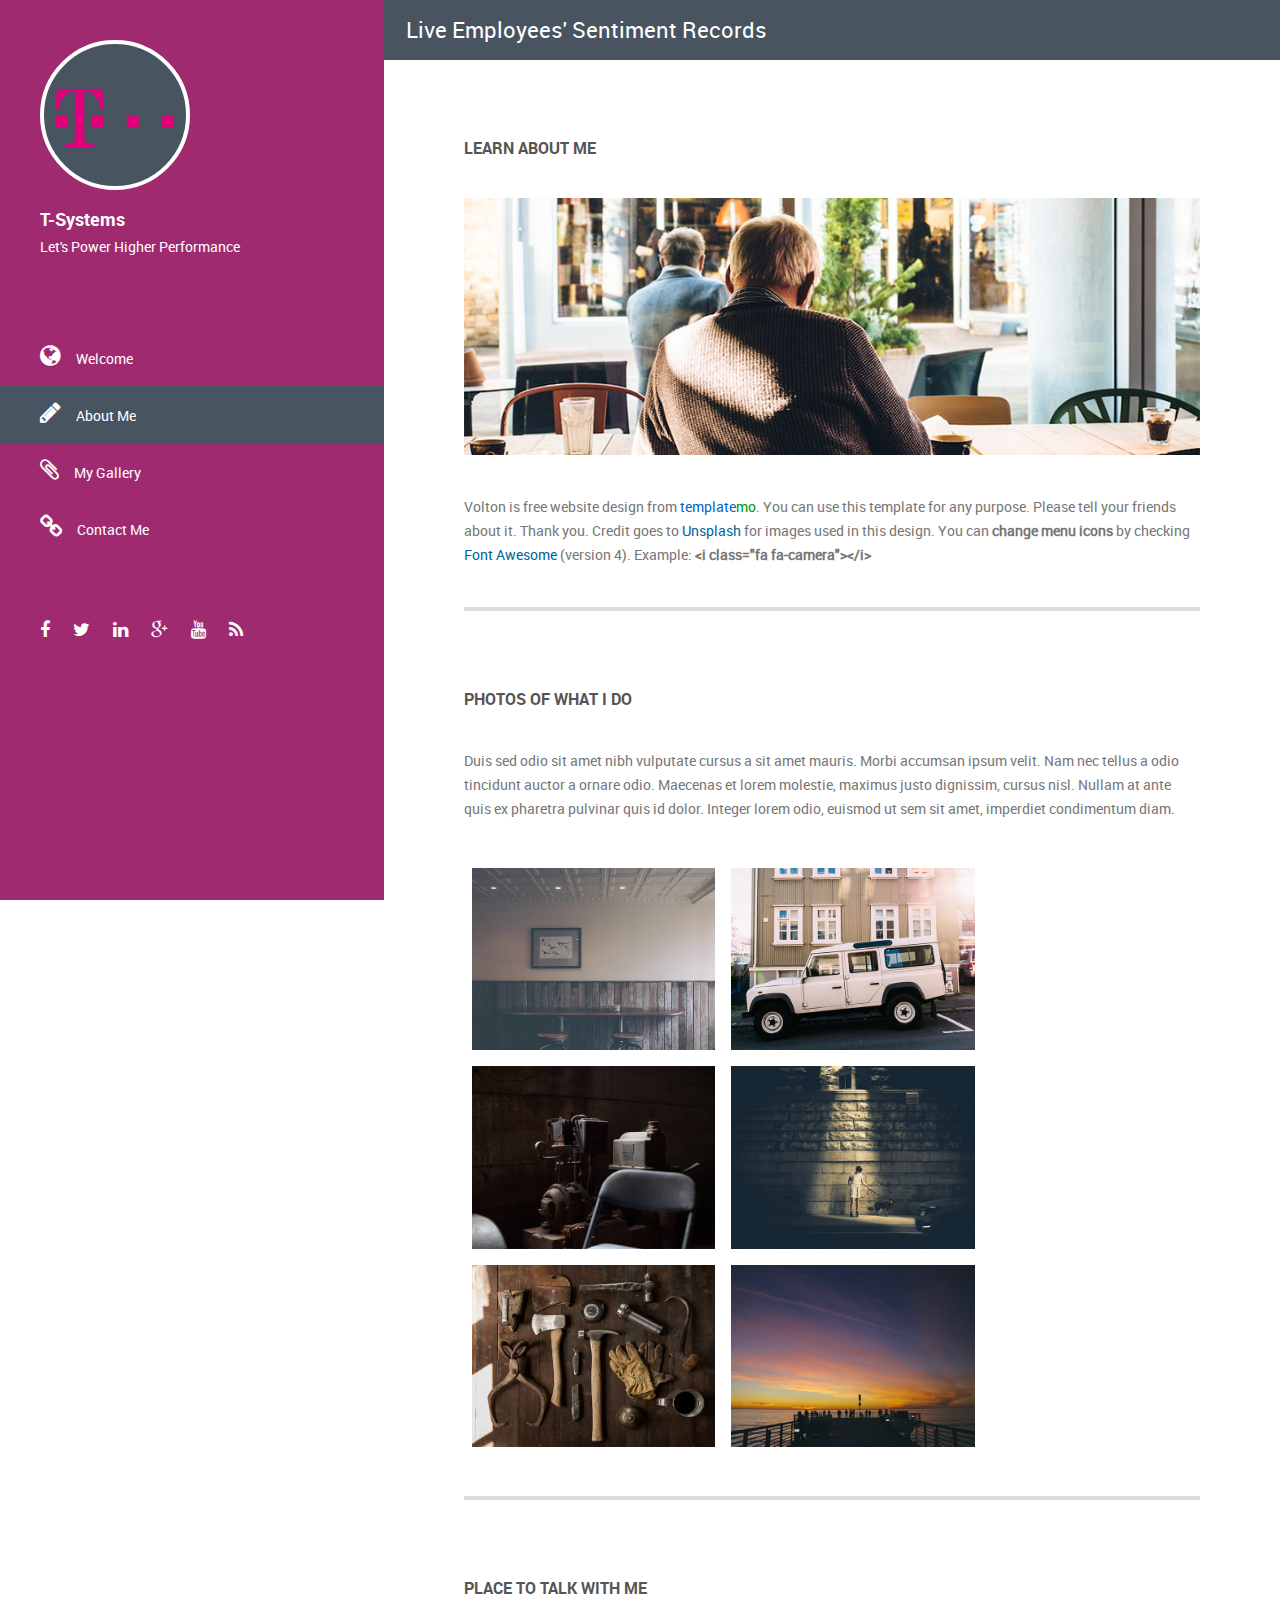
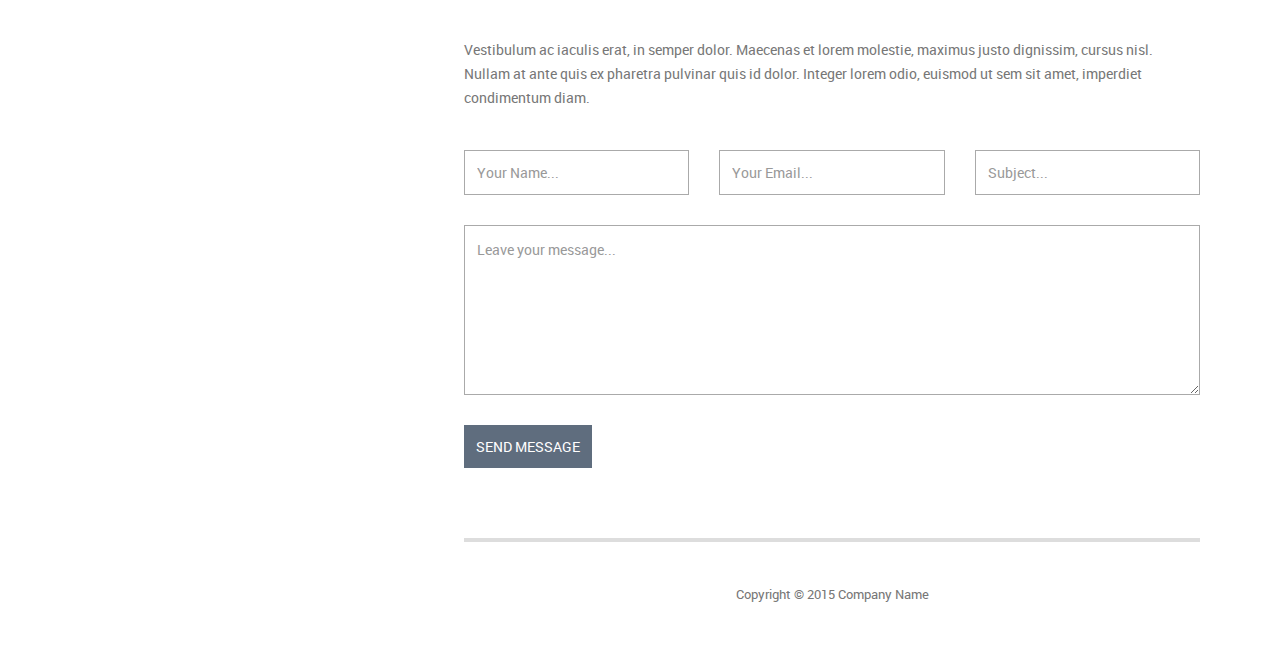
<file: index_old.html>
<!DOCTYPE html>
<!--[if lt IE 7]>      <html class="no-js lt-ie9 lt-ie8 lt-ie7"> <![endif]-->
<!--[if IE 7]>         <html class="no-js lt-ie9 lt-ie8"> <![endif]-->
<!--[if IE 8]>         <html class="no-js lt-ie9"> <![endif]-->
<!--[if gt IE 8]><!-->
<html class="no-js">
<!--<![endif]-->

<head>
    <meta charset="utf-8">
    <meta http-equiv="X-UA-Compatible" content="IE=edge">
    <title>Volton Free Responsive Template</title>
    <meta name="description" content="">
    <!-- 
    	Volton Template
    	http://www.templatemo.com/tm-441-volton
        -->
    <meta name="viewport" content="width=device-width, initial-scale=1">

    <link rel="stylesheet" href="css/normalize.css">
    <link rel="stylesheet" href="css/font-awesome.css">
    <link rel="stylesheet" href="css/bootstrap.min.css">
    <link rel="stylesheet" href="css/templatemo-style.css">
    <script src="js/vendor/modernizr-2.6.2.min.js"></script>
</head>

<body>
    <!--[if lt IE 7]>
            <p class="browsehappy">You are using an <strong>outdated</strong> browser. Please <a href="http://browsehappy.com/">upgrade your browser</a> to improve your experience.</p>
        <![endif]-->

    <div class="responsive-header visible-xs visible-sm">
        <div class="container">
            <div class="row">
                <div class="col-md-12">
                    <div class="top-section">
                        <div class="profile-image">
                            <img src="img/profile.jpg" alt="Volton">
                        </div>
                        <div class="profile-content">
                            <h3 class="profile-title">Volton</h3>
                            <p class="profile-description">Digital Photographer</p>
                        </div>
                    </div>
                </div>
            </div>
            <a href="#" class="toggle-menu"><i class="fa fa-bars"></i></a>
            <div class="main-navigation responsive-menu">
                <ul class="navigation">
                    <li><a href="#top"><i class="fa fa-home"></i>Home</a></li>
                    <li><a href="#about"><i class="fa fa-user"></i>About Me</a></li>
                    <li><a href="#projects"><i class="fa fa-newspaper-o"></i>My Gallery</a></li>
                    <li><a href="#contact"><i class="fa fa-envelope"></i>Contact Me</a></li>
                </ul>
            </div>
        </div>
    </div>

    <!-- SIDEBAR -->
    <div class="sidebar-menu hidden-xs hidden-sm">
        <div class="top-section">
            <div class="profile-image">
                <img src="img/tsystems-logo.png" alt="Volton">
            </div>
            <h3 class="profile-title">T-Systems</h3>
            <p class="profile-description">Let's Power Higher Performance</p>
        </div> <!-- top-section -->
        <div class="main-navigation">
            <ul class="navigation">
                <li><a href="#top"><i class="fa fa-globe"></i>Welcome</a></li>
                <li><a href="#about"><i class="fa fa-pencil"></i>About Me</a></li>
                <li><a href="#projects"><i class="fa fa-paperclip"></i>My Gallery</a></li>
                <li><a href="#contact"><i class="fa fa-link"></i>Contact Me</a></li>
            </ul>
        </div> <!-- .main-navigation -->
        <div class="social-icons">
            <ul>
                <li><a href="#"><i class="fa fa-facebook"></i></a></li>
                <li><a href="#"><i class="fa fa-twitter"></i></a></li>
                <li><a href="#"><i class="fa fa-linkedin"></i></a></li>
                <li><a href="#"><i class="fa fa-google-plus"></i></a></li>
                <li><a href="#"><i class="fa fa-youtube"></i></a></li>
                <li><a href="#"><i class="fa fa-rss"></i></a></li>
            </ul>
        </div> <!-- .social-icons -->
    </div> <!-- .sidebar-menu -->


    <div class="banner-bg" id="top">
        <div class="banner-overlay"></div>
        <div class="welcome-text">
            <h5>Live Employees' Sentiment Records</h5>
        </div>
    </div>

    <!-- MAIN CONTENT -->
    <div class="main-content">
        <div class="fluid-container">

            <div class="content-wrapper">

                <!-- ABOUT -->
                <div class="page-section" id="about">
                    <div class="row">
                        <div class="col-md-12">
                            <h4 class="widget-title">Learn About Me</h4>
                            <div class="about-image">
                                <img src="img/8.jpg" alt="about me">
                            </div>
                            <p>Volton is free website design from <span class="blue">template</span><span
                                    class="green">mo</span>. You can use this template for any purpose. Please tell your
                                friends about it. Thank you. Credit goes to <a rel="nofollow" href="http://unsplash.com"
                                    target="_parent">Unsplash</a> for images used in this design. You can <strong>change
                                    menu icons</strong> by checking <a rel="nofollow"
                                    href="http://fontawesome.info/font-awesome-icon-world-map/" target="_parent">Font
                                    Awesome</a> (version 4). Example: <strong>&lt;i class=&quot;fa
                                    fa-camera&quot;&gt;&lt;/i&gt;</strong></p>
                            <hr>
                        </div>
                    </div> <!-- #about -->
                </div>

                <!-- PROJECTS -->
                <div class="page-section" id="projects">
                    <div class="row">
                        <div class="col-md-12">
                            <h4 class="widget-title">PHOTOS OF WHAT I DO</h4>
                            <p>Duis sed odio sit amet nibh vulputate cursus a sit amet mauris. Morbi accumsan ipsum
                                velit. Nam nec tellus a odio tincidunt auctor a ornare odio. Maecenas et lorem molestie,
                                maximus justo dignissim, cursus nisl. Nullam at ante quis ex pharetra pulvinar quis id
                                dolor. Integer lorem odio, euismod ut sem sit amet, imperdiet condimentum diam.</p>
                        </div>
                    </div>
                    <div class="row projects-holder">
                        <div class="col-md-4 col-sm-6">
                            <div class="project-item">
                                <img src="img/1.jpg" alt="">
                                <div class="project-hover">
                                    <div class="inside">
                                        <h5><a href="#">Pellentesque porta ligula</a></h5>
                                        <p>Lorem ipsum dolor sit amet, consectetur adipiscing elit. Aliquam cursus</p>
                                    </div>
                                </div>
                            </div>
                        </div>
                        <div class="col-md-4 col-sm-6">
                            <div class="project-item">
                                <img src="img/2.jpg" alt="">
                                <div class="project-hover">
                                    <div class="inside">
                                        <h5><a href="#">Pellentesque porta ligula</a></h5>
                                        <p>Lorem ipsum dolor sit amet, consectetur adipiscing elit. Aliquam cursus</p>
                                    </div>
                                </div>
                            </div>
                        </div>
                        <div class="col-md-4 col-sm-6">
                            <div class="project-item">
                                <img src="img/3.jpg" alt="">
                                <div class="project-hover">
                                    <div class="inside">
                                        <h5><a href="#">Pellentesque porta ligula</a></h5>
                                        <p>Lorem ipsum dolor sit amet, consectetur adipiscing elit. Aliquam cursus.</p>
                                    </div>
                                </div>
                            </div>
                        </div>
                        <div class="col-md-4 col-sm-6">
                            <div class="project-item">
                                <img src="img/4.jpg" alt="">
                                <div class="project-hover">
                                    <div class="inside">
                                        <h5><a href="#">Pellentesque porta ligula</a></h5>
                                        <p>Quisque mattis sit amet dolor eu scelerisque. Vivamus bibendum massa et nisl
                                            tempus commodo.</p>
                                    </div>
                                </div>
                            </div>
                        </div>
                        <div class="col-md-4 col-sm-6">
                            <div class="project-item">
                                <img src="img/5.jpg" alt="">
                                <div class="project-hover">
                                    <div class="inside">
                                        <h5><a href="#">Pellentesque porta ligula</a></h5>
                                        <p>Quisque mattis sit amet dolor eu scelerisque. Vivamus bibendum massa et nisl
                                            tempus commodo.</p>
                                    </div>
                                </div>
                            </div>
                        </div>
                        <div class="col-md-4 col-sm-6">
                            <div class="project-item">
                                <img src="img/6.jpg" alt="">
                                <div class="project-hover">
                                    <div class="inside">
                                        <h5><a href="#">Pellentesque porta ligula</a></h5>
                                        <p>Quisque mattis sit amet dolor eu scelerisque. Vivamus bibendum massa et nisl
                                            tempus commodo.</p>
                                    </div>
                                </div>
                            </div>
                        </div>
                    </div> <!-- .projects-holder -->
                </div>
                <hr>

                <!-- CONTACT -->
                <div class="page-section" id="contact">
                    <div class="row">
                        <div class="col-md-12">
                            <h4 class="widget-title">PLACE TO TALK WITH ME</h4>
                            <p>Vestibulum ac iaculis erat, in semper dolor. Maecenas et lorem molestie, maximus justo
                                dignissim, cursus nisl. Nullam at ante quis ex pharetra pulvinar quis id dolor. Integer
                                lorem odio, euismod ut sem sit amet, imperdiet condimentum diam.</p>
                        </div>
                    </div>
                    <div class="row">
                        <form action="#" method="post" class="contact-form">
                            <fieldset class="col-md-4 col-sm-6">
                                <input type="text" id="your-name" placeholder="Your Name...">
                            </fieldset>
                            <fieldset class="col-md-4 col-sm-6">
                                <input type="email" id="email" placeholder="Your Email...">
                            </fieldset>
                            <fieldset class="col-md-4 col-sm-12">
                                <input type="text" id="your-subject" placeholder="Subject...">
                            </fieldset>
                            <fieldset class="col-md-12 col-sm-12">
                                <textarea name="message" id="message" cols="30" rows="6"
                                    placeholder="Leave your message..."></textarea>
                            </fieldset>
                            <fieldset class="col-md-12 col-sm-12">
                                <input type="submit" class="button big default" value="Send Message">
                            </fieldset>
                        </form>
                    </div> <!-- .contact-form -->
                </div>
                <hr>

                <div class="row" id="footer">
                    <div class="col-md-12 text-center">
                        <p class="copyright-text">Copyright &copy; 2015 Company Name</p>
                    </div>
                </div>

            </div>

        </div>
    </div>

    <script src="js/vendor/jquery-1.10.2.min.js"></script>
    <script src="js/min/plugins.min.js"></script>
    <script src="js/min/main.min.js"></script>

</body>

</html>
</file>
<file: css/templatemo-style.css>
/*

Volton Template

http://www.templatemo.com/tm-441-volton

*/

@font-face {
  font-family: 'robotolight';
  src: url("../fonts/Roboto-Light-webfont.eot");
  src: url("../fonts/Roboto-Light-webfont.eot?#iefix") format("embedded-opentype"), url("../fonts/Roboto-Light-webfont.woff") format("woff"), url("../fonts/Roboto-Light-webfont.ttf") format("truetype"), url("../fonts/Roboto-Light-webfont.svg#robotolight") format("svg");
  font-weight: normal;
  font-style: normal;
}
@font-face {
  font-family: 'robotoregular';
  src: url("../fonts/Roboto-Regular-webfont.eot");
  src: url("../fonts/Roboto-Regular-webfont.eot?#iefix") format("embedded-opentype"), url("../fonts/Roboto-Regular-webfont.woff") format("woff"), url("../fonts/Roboto-Regular-webfont.ttf") format("truetype"), url("../fonts/Roboto-Regular-webfont.svg#robotoregular") format("svg");
  font-weight: normal;
  font-style: normal;
}
@font-face {
  font-family: 'robotobold';
  src: url("../fonts/Roboto-Bold-webfont.eot");
  src: url("../fonts/Roboto-Bold-webfont.eot?#iefix") format("embedded-opentype"), url("../fonts/Roboto-Bold-webfont.woff") format("woff"), url("../fonts/Roboto-Bold-webfont.ttf") format("truetype"), url("../fonts/Roboto-Bold-webfont.svg#robotobold") format("svg");
  font-weight: normal;
  font-style: normal;
}
/*---------------------------------------------------------
 1. Reset
-------------------------------------------------------- */
html, body, div, span, applet, object, iframe, h1, h2, h3, h4, h5, h6, p, blockquote, pre, a, abbr, acronym, address, big, cite, code, del, dfn, em, img, ins, kbd, q, s, samp, small, strike, strong, sub, sup, tt, var, b, u, i, center, dl, dt, dd, ol, ul, li, fieldset, form, label, legend, table, caption, tbody, tfoot, thead, tr, th, td, article, aside, canvas, details, embed, figure, figcaption, footer, header, hgroup, menu, nav, output, ruby, section, summary, time, mark, audio, video {
  margin: 0;
  padding: 0;
  border: 0;
  font-size: 100%;
  vertical-align: baseline;
}

.blue {
	color: #06C;
}

.green {
	color: #090;
}

main {
  display: block;
}

body {
  line-height: 1;
}

ol,
ul {
  list-style: none;
}

blockquote,
q {
  quotes: none;
}

blockquote:before,
blockquote:after {
  content: '';
  content: none;
}

table {
  border-collapse: collapse;
  border-spacing: 0;
}

html {
  font-size: 100%;
  -webkit-text-size-adjust: 100%;
  -ms-text-size-adjust: 100%;
}

a:focus {
  outline: none;
}

article,
aside,
details,
figcaption,
figure,
footer,
header,
hgroup,
nav,
section {
  display: block;
}

audio,
canvas,
video {
  display: inline-block;
  *display: inline;
  *zoom: 1;
}

audio:not([controls]) {
  display: none;
}

sub,
sup {
  line-height: 0;
  position: relative;
  vertical-align: baseline;
}

sup {
  top: -.5em;
}

sub {
  bottom: -.25em;
}

img {
  border: 0;
  -ms-interpolation-mode: bicubic;
}

button,
input,
select,
textarea {
  font-size: 100%;
  margin: 0;
  vertical-align: baseline;
  *vertical-align: middle;
}

button,
input {
  line-height: normal;
  *overflow: visible;
}

button::-moz-focus-inner,
input::-moz-focus-inner {
  border: 0;
  padding: 0;
}

button,
input[type="button"],
input[type="reset"],
input[type="submit"] {
  cursor: pointer;
  -webkit-appearance: button;
}

input[type="search"] {
  -webkit-appearance: textfield;
}

input[type="search"]:-webkit-search-decoration {
  -webkit-appearance: none;
}

textarea {
  overflow: auto;
  vertical-align: top;
}

/*---------------------------------------------------------
 2. Basic Style
-------------------------------------------------------- */
body {
  font-size: 14px;
  line-height: 24px;
  color: #777777;
  font-family: 'robotoregular';
  overflow-x: hidden;
}

a {
  color: #006699;
  -webkit-transition: all 150ms ease-in-out;
  -moz-transition: all 150ms ease-in-out;
  -ms-transition: all 150ms ease-in-out;
  -o-transition: all 150ms ease-in-out;
  transition: all 150ms ease-in-out;
  text-decoration: none !important;
}
a:hover {
  color: #555555;
}

h1, h2, h3, h4, h5 {
  color: #555555;
}

::-webkit-input-placeholder {
  color: #999999;
}

:-moz-placeholder {
  /* Firefox 18- */
  color: #999999;
}

::-moz-placeholder {
  /* Firefox 19+ */
  color: #999999;
}

:-ms-input-placeholder {
  color: #999999;
}

.main-content,
.banner-bg {
  float: right;
  width: 85%;
}
@media screen and (max-width: 1290px) {
  .main-content,
  .banner-bg {
    width: 70%;
  }
}
@media screen and (max-width: 992px) {
  .main-content,
  .banner-bg {
    width: 100%;
  }
}

.content-wrapper {
  padding: 0 80px;
}
@media screen and (max-width: 992px) {
  .content-wrapper {
    padding: 0 30px;
  }
}

h4.widget-title {
  font-size: 16px;
  font-family: 'robotobold';
  text-transform: uppercase;
  margin-bottom: 40px;
}

hr {
  position: relative;
  outline: 0;
  border: 0;
  width: 100%;
  height: 4px;
  background: #dddddd;
  margin-top: 40px;
  margin-bottom: 0;
}

.page-section {
  padding-top: 80px;
}

/*---------------------------------------------------------
 3. Header
-------------------------------------------------------- */
.sidebar-menu {
  float: left;
  width: 15%;
  height: 100%;
  position: fixed;
  background-color: #a02a70;
  color: white;
  overflow-y: hidden;
}
@media screen and (max-width: 1290px) {
  .sidebar-menu {
    overflow-y: scroll;
    width: 30%;
  }
}

.top-section {
  padding: 40px;
}

.profile-image {
  width: 150px;
  padding: 45px 12px;
  height: 150px;
  border: 4px solid white;
  -webkit-border-radius: 75px;
  border-radius: 75px;
  overflow: hidden;
  background: #495461;
  margin-bottom: 20px;
}
.profile-image img {
  width: 100%;
}

h3.profile-title {
  margin-bottom: 5px;
  color: white;
  font-size: 18px;
  font-family: 'robotobold';
}

.main-navigation {
  margin: 30px 0;
}
.main-navigation li {
  display: block;
}
.main-navigation li a {
  padding: 15px 40px;
  display: block;
  color: white;
  font-size: 14px;
}
.main-navigation li a i {
  margin-right: 15px;
  font-size: 24px;
}
.main-navigation li a:hover {
  background: #5b6878;
}
.main-navigation li a.active {
  background: #495461;
}
.main-navigation li a.active:hover {
  background: #495461;
}

.social-icons {
  display: block;
  padding: 30px 40px;
}
.social-icons li {
  display: inline-block;
  margin-right: 20px;
}
.social-icons a {
  font-size: 18px;
  color: white;
}
.social-icons a:hover {
  color: #282e35;
}

.responsive-header {
  background: #5f6d7e;
  text-align: center;
}
@media screen and (max-width: 992px) {
  .responsive-header .main-navigation {
    margin-top: 10px;
    display: none;
  }
}
@media screen and (max-width: 992px) {
  .responsive-header p {
    color: white;
  }
}
@media screen and (max-width: 992px) {
  .responsive-header .profile-image {
    float: left;
    width: 100px;
    height: 100px;
    -webkit-border-radius: 50px;
    border-radius: 50px;
    overflow: hidden;
    margin-right: 30px;
  }
  .responsive-header .profile-content {
    text-align: left;
    margin-top: 30px;
    overflow: hidden;
  }
}

@media screen and (max-width: 992px) {
  .top-section {
    padding-bottom: 0;
  }
}

@media screen and (max-width: 992px) {
  .main-navigation a {
    padding: 10px;
  }
  .main-navigation a.active {
    background: #5f6d7e !important;
  }
  .main-navigation a:hover {
    background: #5f6d7e !important;
  }
}

.toggle-menu {
  width: 100%;
  display: block;
  padding: 20px;
  margin-top: 30px;
  background: #6cc0f7;
  color: white;
  font-size: 18px;
}
.toggle-menu:hover {
  color: white;
}

/*---------------------------------------------------------
 4. Main Content
-------------------------------------------------------- */
/*------ banner ------ */
.banner-bg {
  padding: 18px 22px 18px 22px;
  position: relative;
  /* background: url("../img/magenta.jpg"); */
  background-repeat: no-repeat;
  background-position: center;
  background-size: cover;
  z-index: 2;
}

.banner-overlay {
  position: absolute;
  width: 100%;
  height: 100%;
  background: rgb(73 84 97);
  top: 0;
  left: 0;
  z-index: 3;
}

.welcome-text {
  position: relative;
  z-index: 4;
}
.welcome-text h2 {
  font-size: 42px;
  font-family: 'robotobold';
  color: white;
  margin-bottom: 30px;
}
.welcome-text h5 {
  font-size: 22px;
  color: white;
}

/*------ about us ------ */
.about-image {
  overflow: hidden;
  margin-bottom: 40px;
}
.about-image img {
  width: 100%;
  display: block;
}

/*------ projects ------ */
.projects-holder {
  margin-right: 0;
  margin-left: 0;
  margin-top: 40px;
}
.projects-holder .col-md-4,
.projects-holder .col-md-4 {
  padding-right: 1px;
  padding-left: 1px;
  margin: 7px;
}

.project-item {
  width: 100%;
  margin-bottom: 2px;
  overflow: hidden;
  position: relative;
}
.project-item img {
  width: 100%;
  display: block;
}
.project-item:hover .project-hover {
  top: 0;
  opacity: 1;
  visibility: visible;
}

.project-hover {
  position: absolute;
  width: 100%;
  height: 100%;
  top: 40px;
  left: 0;
  background: rgba(0, 0, 0, 0.9);
  opacity: 0;
  visibility: 0;
  -webkit-transition: all 200ms linear;
  -moz-transition: all 200ms linear;
  -ms-transition: all 200ms linear;
  -o-transition: all 200ms linear;
  transition: all 200ms linear;
}
.project-hover .inside {
  position: absolute;
  width: 100%;
  left: 0;
  bottom: 0;
  padding: 30px;
}
.project-hover h5 {
  font-size: 16px;
  margin-bottom: 15px;
}
.project-hover h5 a {
  color: white;
}
.project-hover p {
  color: white;
  font-size: 13px;
  line-height: 20px;
}

/*------ contact ------ */
.contact-form {
  margin-top: 40px;
}
.contact-form input, .contact-form textarea {
  width: 100%;
  outline: 0;
  border: 1px solid #aaaaaa;
  padding: 12px;
  color: #999999;
  margin-bottom: 30px;
}
.contact-form input:focus, .contact-form textarea:focus {
  outline: 0;
}
.contact-form .button {
  width: auto;
  background: #5f6d7e;
  color: white;
  text-transform: uppercase;
  border: 0;
}

.margin-4px {
  margin: 4px;
}

/*---------------------------------------------------------
 5. Footer
-------------------------------------------------------- */
#footer p.copyright-text {
  margin: 40px 0;
  font-size: 13px;
}
#footer p.copyright-text a {
  color: #5f6d7e;
}
#footer p.copyright-text a:hover {
  color: #6cc0f7;
}
</file>
